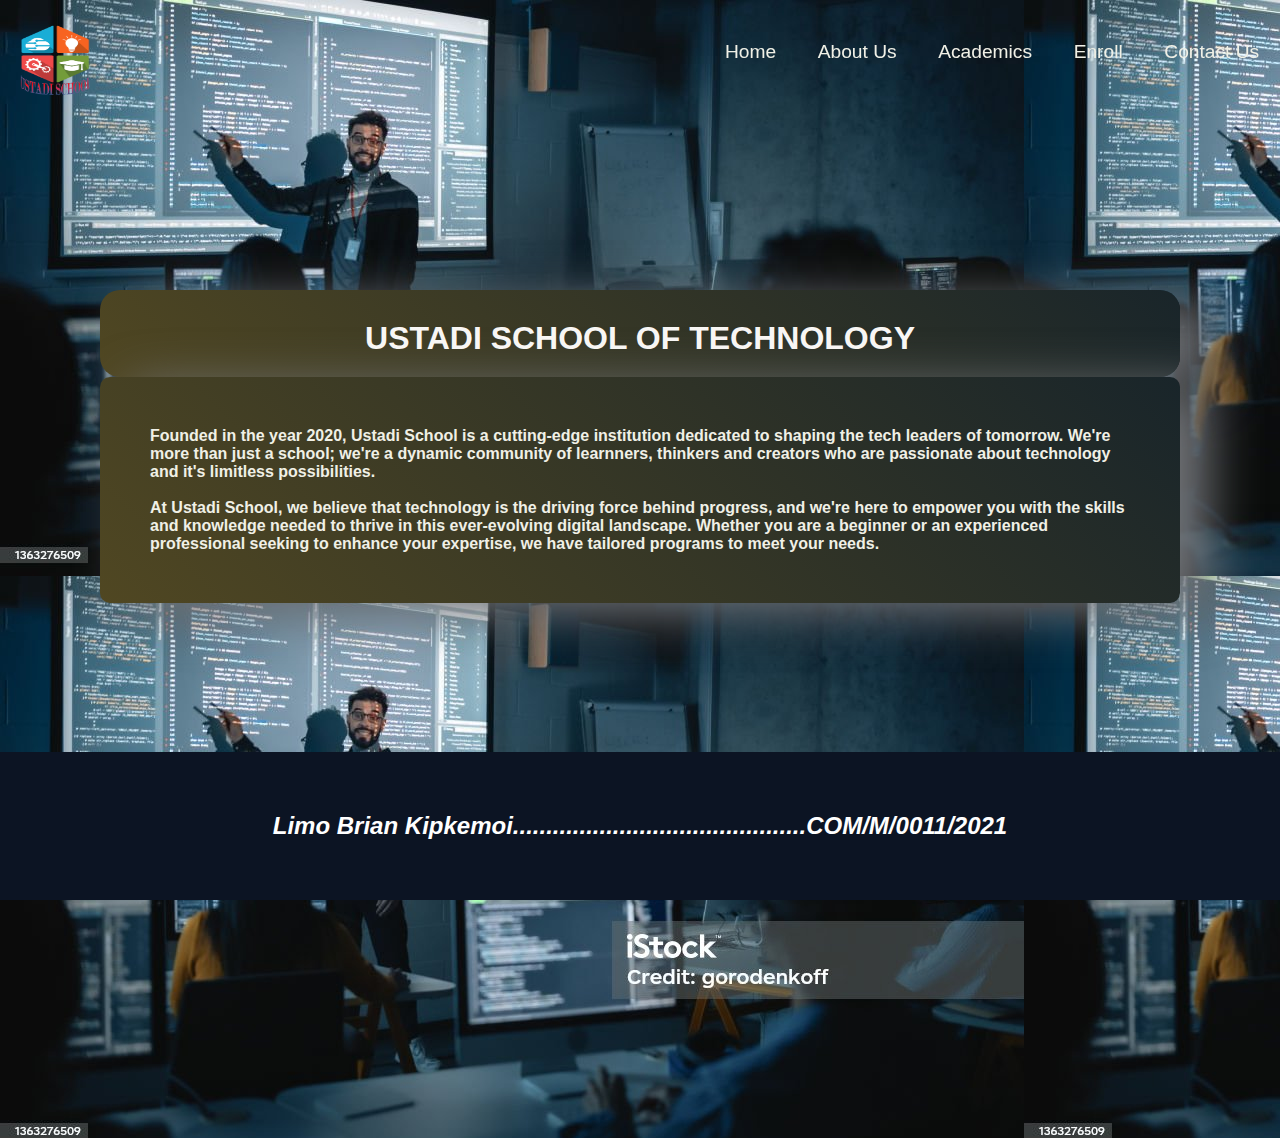
<file: index.html>
<!DOCTYPE html>
<html lang="en">

<head>
    <meta charset="UTF-8">
    <meta name="viewport" content="width=device-width, initial-scale=1.0">
    <title>ustadi/home</title>
    <link rel="stylesheet" href="style.css">
</head>

<body class="homepage">
    <header class="header">
        <nav class="navbar">
            <div class="navbar-container container">
                <div>
                    <img src="images/logo.png" alt="Ustadi School" class="navbar-logo">
                </div>
                <ul class="menu-items">
                    <li><a href="home.html">Home</a></li>
                    <li><a href="about.html">About Us</a>
                    </li>
                    <li><a href="academics.html">Academics</a></li>
                    <li><a href="admission.html">Enroll</a></li>

                    <li><a href="contact.html">Contact Us</a></li>
                </ul>
            </div>
        </nav>
    </header>
    <div class="home-content">
        <div class="heading"><h1>USTADI SCHOOL OF TECHNOLOGY</h1></div>

        <div class="content">
            <p>Founded in the year 2020, Ustadi School is a cutting-edge institution dedicated to shaping the tech
                leaders of tomorrow. We're more than just a school; we're a dynamic community of learnners, thinkers and
                creators who are passionate about technology and it's limitless possibilities.</p>
            <br>
            <p>At Ustadi School, we believe that technology is the driving force behind progress, and we're here to
                empower you with the skills and knowledge needed to thrive in this ever-evolving digital landscape.
                Whether you are a beginner or an experienced professional seeking to enhance your expertise, we have
                tailored programs to meet your needs.</p>
        </div>
    </div>
    <footer>
        <h2 class="name">Limo Brian Kipkemoi............................................COM/M/0011/2021</h2>
    </footer>
</body>

</html>
</file>
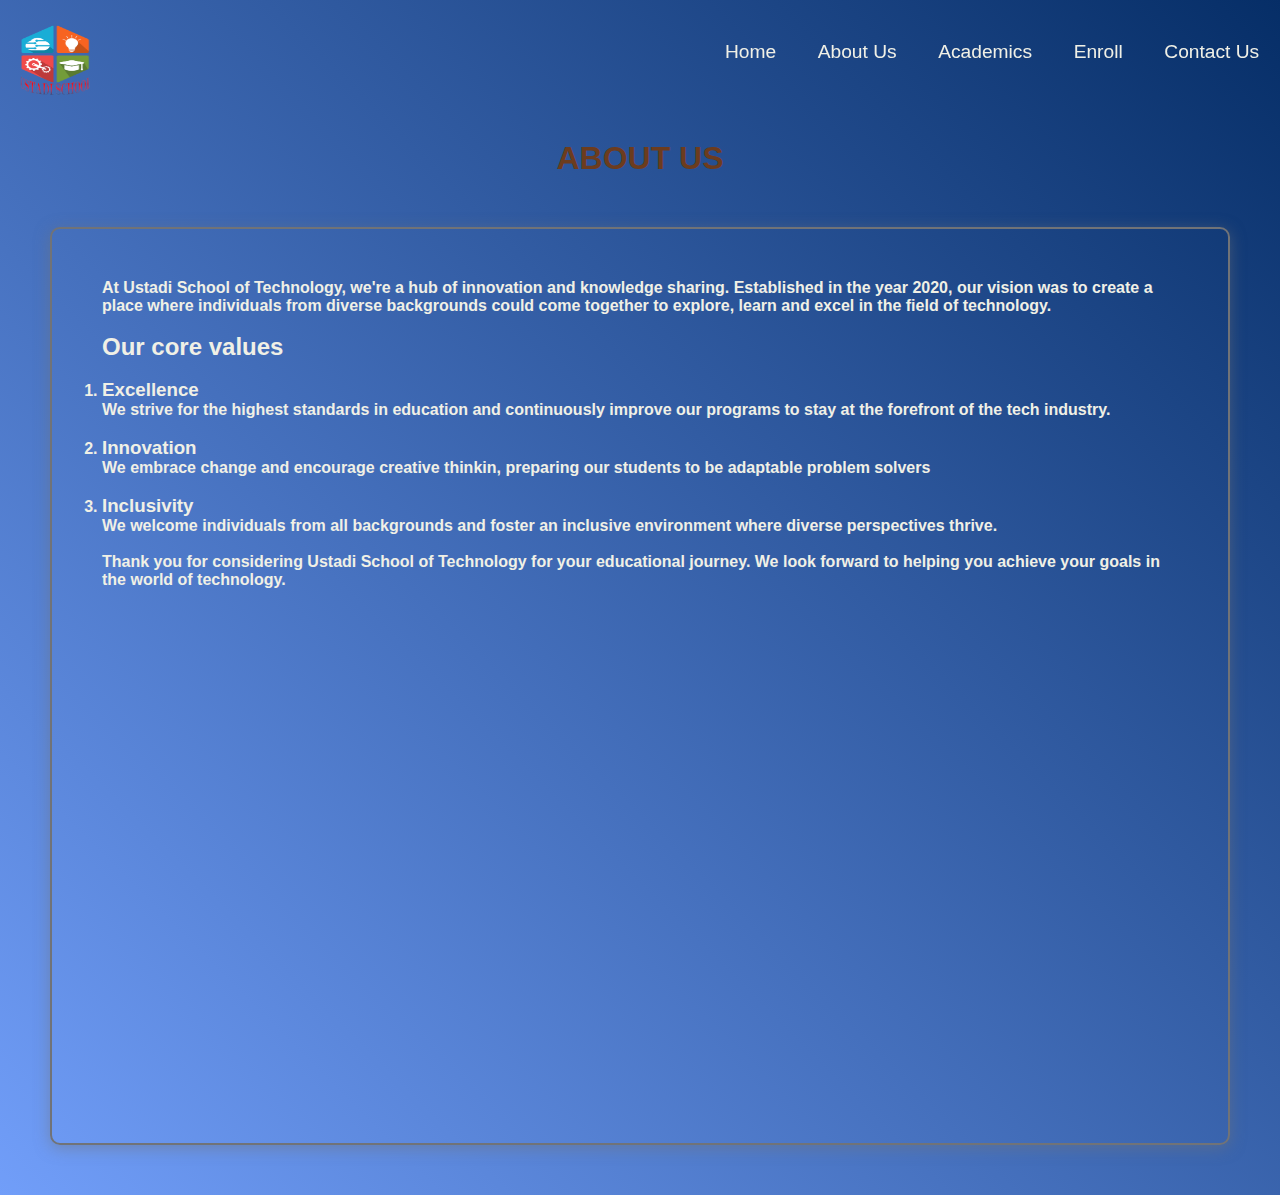
<file: about.html>
<!DOCTYPE html>
<html lang="en">

<head>
    <meta charset="UTF-8">
    <meta name="viewport" content="width=device-width, initial-scale=1.0">
    <title>ustadi/About us</title>
    <link rel="stylesheet" href="style.css">
</head>

<body>
    <header class="header">
        <nav class="navbar">
            <div class="navbar-container container">
                <div>
                    <img src="images/logo.png" alt="Ustadi School" class="navbar-logo">
                </div>
                <ul class="menu-items">
                    <li><a href="home.html">Home</a></li>
                    <li><a href="about.html">About Us</a>
                    </li>
                    <li><a href="academics.html">Academics</a></li>
                    <li><a href="admission.html">Enroll</a></li>

                    <li><a href="contact.html">Contact Us</a></li>
                </ul>
            </div>
        </nav>
    </header>
    <div class="about-content">
        <h1 class="heading">ABOUT US</h1>

        <div class="content">
            <p>At Ustadi School of Technology, we're a hub of innovation and knowledge sharing. Established in the year
                2020, our vision was to create a place where individuals from diverse backgrounds could come together to
                explore, learn and excel in the field of technology.</p>
            <br>
            <h2>Our core values</h2>
            <br>
            <ol>
                <li>
                    <h3>Excellence</h3>We strive for the highest standards in education and continuously improve our
                    programs to stay at the forefront of the tech industry.
                </li>
                <br>
                <li>
                    <h3>Innovation</h3> We embrace change and encourage creative thinkin, preparing our students to be
                    adaptable problem solvers
                </li>
                <br>
                <li>
                    <h3>Inclusivity</h3> We welcome individuals from all backgrounds and foster an inclusive environment
                    where diverse perspectives thrive.
                </li>
            </ol>
            <br>
            <p>
                Thank you for considering Ustadi School of Technology for your educational journey. We look forward to
                helping you achieve your goals in the world of technology.
            </p>

            <div>
                <iframe width="750" height="500" src="https://www.youtube.com/embed/qz0aGYrrlhU" title="HTML Tutorial for Beginners: HTML Crash Course" frameborder="0" allow="accelerometer; autoplay; clipboard-write; encrypted-media; gyroscope; picture-in-picture; web-share" allowfullscreen></iframe>
            </div>

        </div>
        
    </div>
</body>

</html>
</file>
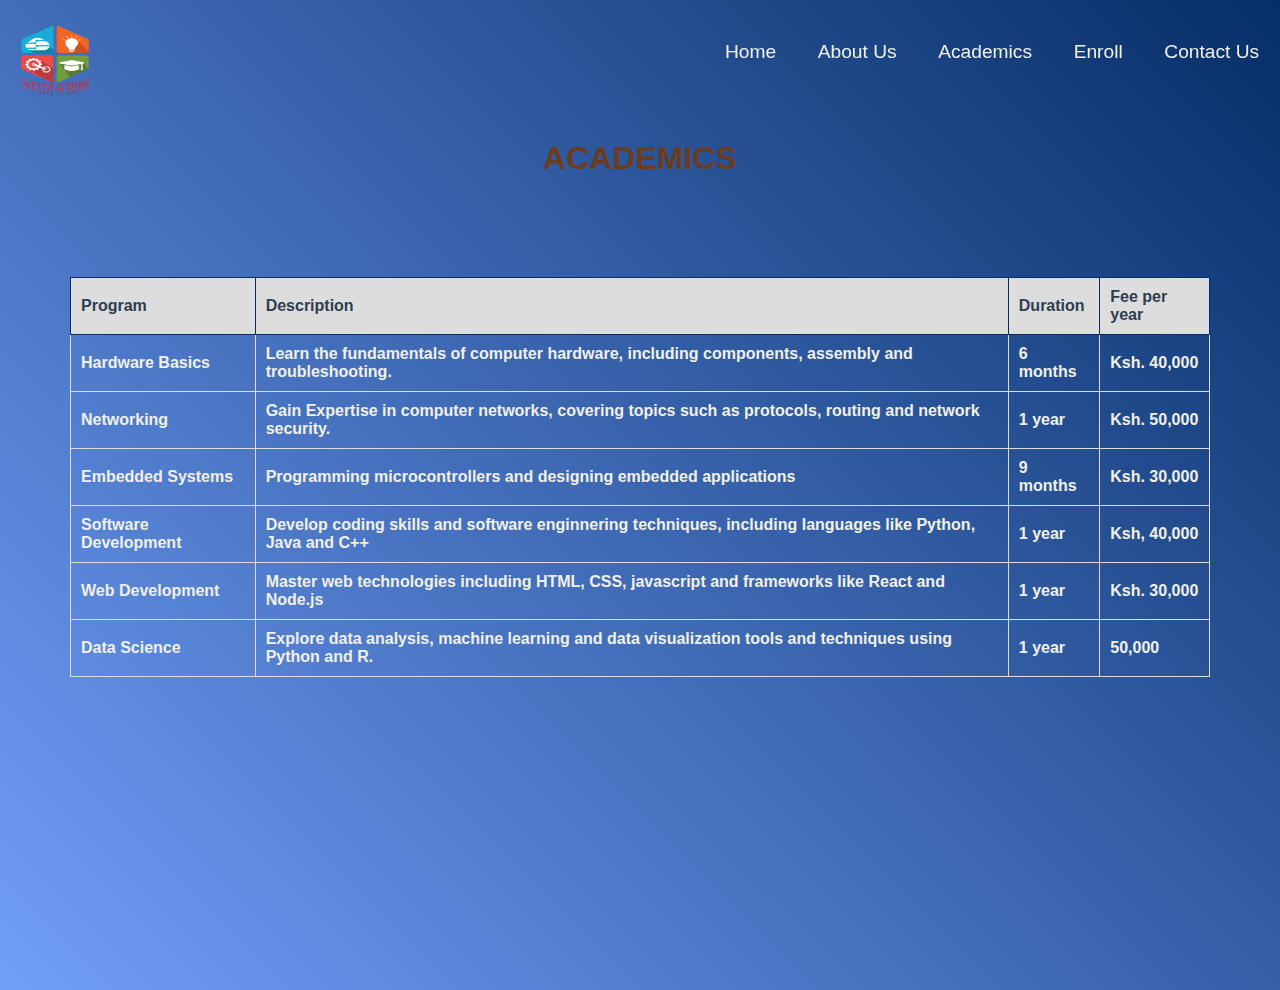
<file: academics.html>
<!DOCTYPE html>
<html lang="en">

<head>
    <meta charset="UTF-8">
    <meta name="viewport" content="width=device-width, initial-scale=1.0">
    <title>ustadi/Academics</title>
    <link rel="stylesheet" href="style.css">
</head>

<body>
    <header class="header">
        <nav class="navbar">
            <div class="navbar-container container">
                <div>
                    <img src="images/logo.png" alt="Ustadi School" class="navbar-logo">
                </div>
                <ul class="menu-items">
                    <li><a href="home.html">Home</a></li>
                    <li><a href="about.html">About Us</a>
                    </li>
                    <li><a href="academics.html">Academics</a></li>
                    <li><a href="admission.html">Enroll</a></li>

                    <li><a href="contact.html">Contact Us</a></li>
                </ul>
            </div>
        </nav>
    </header>
    <div class="academics-content">
        <h1 class="heading">ACADEMICS</h1>

        <div class="content">
            <table>
                <tr>
                    <th>Program</th>
                    <th>Description</th>
                    <th>Duration</th>
                    <th>Fee per year</th>
                </tr>
                <tr>
                    <td>Hardware Basics</td>
                    <td>Learn the fundamentals of computer hardware, including components, assembly and troubleshooting.
                    </td>
                    <td>6 months</td>
                    <td>Ksh. 40,000</td>
                </tr>
                <tr>
                    <td>Networking</td>
                    <td>Gain Expertise in computer networks, covering topics such as protocols, routing and network
                        security.</td>
                    <td>1 year</td>
                    <td>Ksh. 50,000</td>
                </tr>
                <tr>
                    <td>Embedded Systems</td>
                    <td>Programming microcontrollers and designing embedded applications</td>
                    <td>9 months</td>
                    <td>Ksh. 30,000</td>
                </tr>
                <tr>
                    <td>Software Development</td>
                    <td>Develop coding skills and software enginnering techniques, including languages like Python, Java
                        and C++</td>
                    <td>1 year</td>
                    <td>Ksh, 40,000</td>
                </tr>
                <tr>
                    <td>Web Development</td>
                    <td>Master web technologies including HTML, CSS, javascript and frameworks like React and Node.js
                    </td>
                    <td>1 year</td>
                    <td>Ksh. 30,000</td>
                </tr>
                <tr>
                    <td>Data Science</td>
                    <td>Explore data analysis, machine learning and data visualization tools and techniques using Python
                        and R.</td>
                    <td>1 year</td>
                    <td>50,000</td>
                </tr>
            </table>
        </div>
    </div>
</body>

</html>
</file>
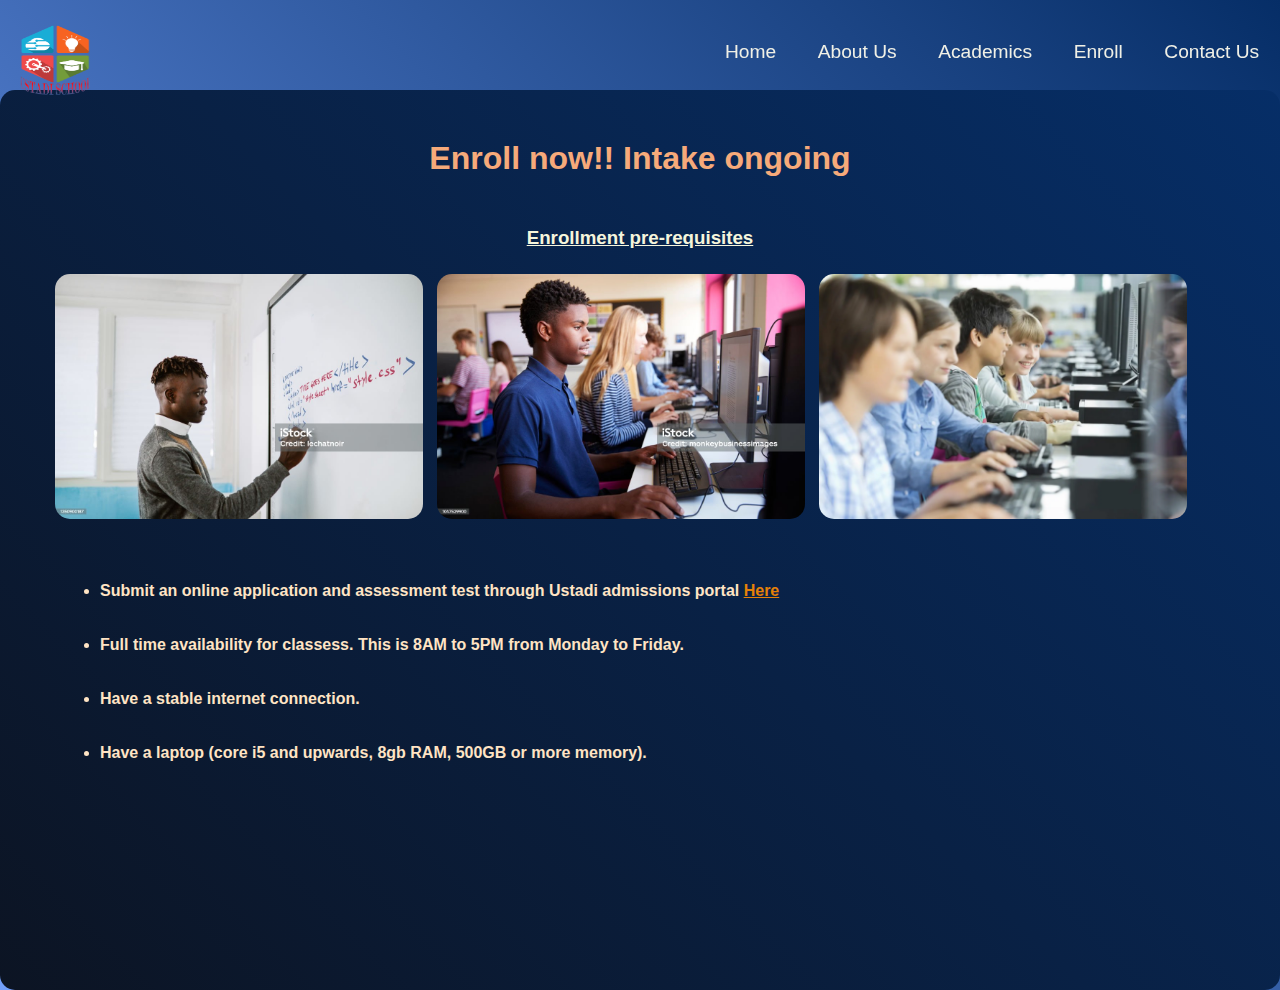
<file: admission.html>
<!DOCTYPE html>
<html lang="en">

<head>
    <meta charset="UTF-8">
    <meta name="viewport" content="width=device-width, initial-scale=1.0">
    <title>ustadi/Admission</title>
    <link rel="stylesheet" href="style.css">
</head>

<body>
    <header class="header">
        <nav class="navbar">
            <div class="navbar-container container">
                <div>
                    <img src="images/logo.png" alt="Ustadi School" class="navbar-logo">
                </div>
                <ul class="menu-items">
                    <li><a href="home.html">Home</a></li>
                    <li><a href="about.html">About Us</a>
                    </li>
                    <li><a href="academics.html">Academics</a></li>
                    <li><a href="admission.html">Enroll</a></li>

                    <li><a href="contact.html">Contact Us</a></li>
                </ul>
            </div>
        </nav>
    </header>
    <div class="enroll-content">
        <h1 class="heading">Enroll now!! Intake ongoing</h1>
        <h3> <u>Enrollment pre-requisites</u></h3>

        <div>
            <img src="images/image1.jpg" alt="Student presenting">
            <img src="images/image2.jpg" alt="Student classroom">
            <!-- <img src="images/image3.jpg" alt="Teacher teaching"> -->
            <img src="images/image4.jpg" alt="Young kids coding">
        </div>

        <div class="content">

            
            <br>
            <br>
            <br>
            <ul>
                <li>Submit an online application and assessment test through Ustadi admissions portal <a href="#">Here</a></li>
                <br>
                <br>
                <li>Full time availability for classess. This is 8AM to 5PM from Monday to Friday.</li>
                <br>
                <br>
                <li>Have a stable internet connection.</li>
                <br>
                <br>
                <li>Have a laptop (core i5 and upwards, 8gb RAM, 500GB or more memory).</li>
            </ul>
        </div>
    </div>
</body>

</html>
</file>
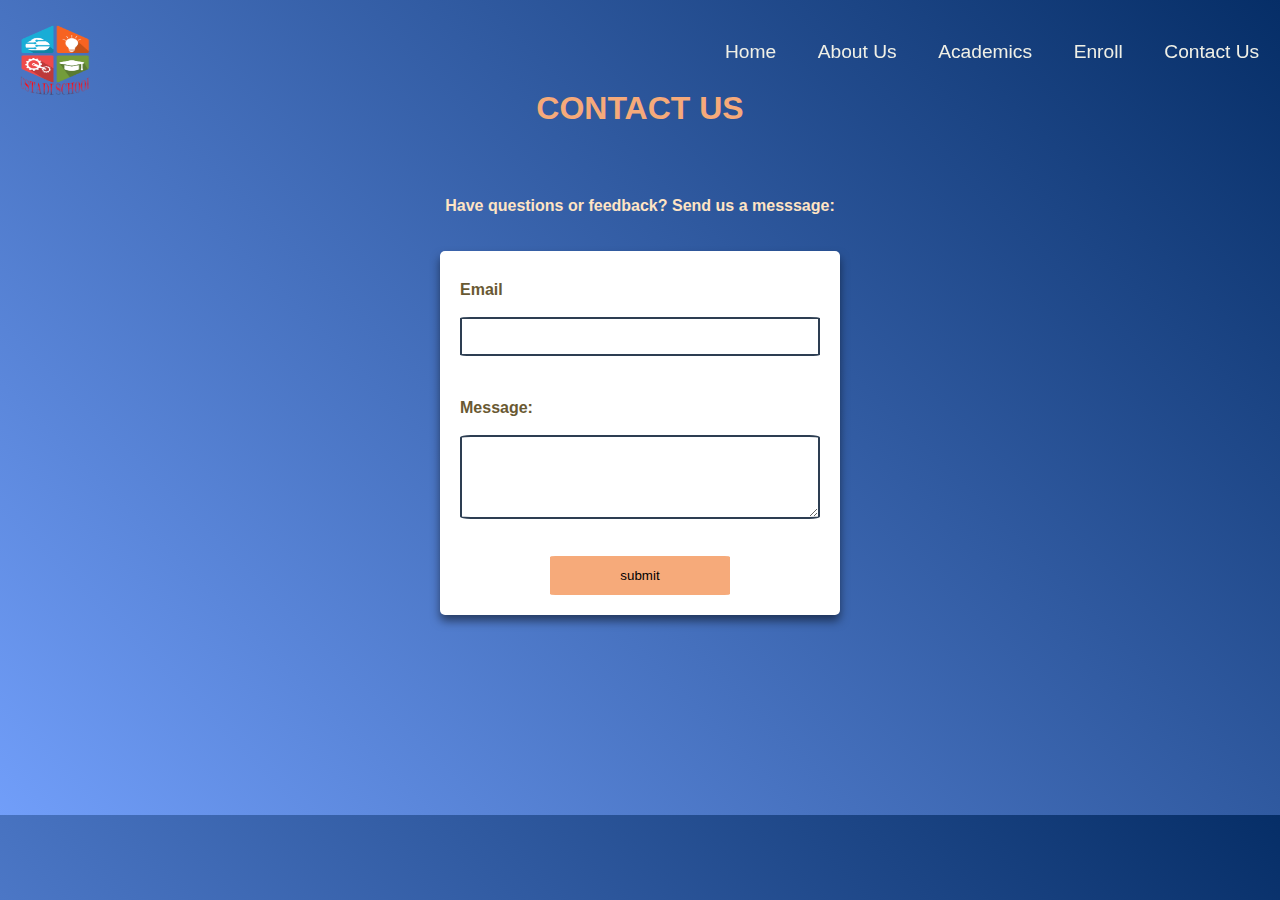
<file: contact.html>
<!DOCTYPE html>
<html lang="en">

<head>
    <meta charset="UTF-8">
    <meta name="viewport" content="width=device-width, initial-scale=1.0">
    <title>ustadi/Contact us</title>
    <link rel="stylesheet" href="style.css">
</head>

<body>
    <header class="header">
        <nav class="navbar">
            <div class="navbar-container container">
                <div>
                    <img src="images/logo.png" alt="Ustadi School" class="navbar-logo">
                </div>
                <ul class="menu-items">
                    <li><a href="home.html">Home</a></li>
                    <li><a href="about.html">About Us</a>
                    </li>
                    <li><a href="academics.html">Academics</a></li>
                    <li><a href="admission.html">Enroll</a></li>

                    <li><a href="contact.html">Contact Us</a></li>
                </ul>
            </div>
        </nav>
    </header>
    <div class="contact-content">
        <h1 class="heading">CONTACT US</h1>

        <div class="content">
            <p>Have questions or feedback? Send us a messsage:
            </p>
            <br>
            <br>
            <form action="#" method="post">
                <label for="email">Email</label>
                <br>
                <input type="email" name="email" required><br><br>
                <label for="message">Message:</label><br>
                <textarea name="" id="" cols="50" rows="4" required></textarea><br><br>
                <input type="submit" value="submit" class="submit">
            </form>

        </div>
    </div>
</body>

</html>
</file>
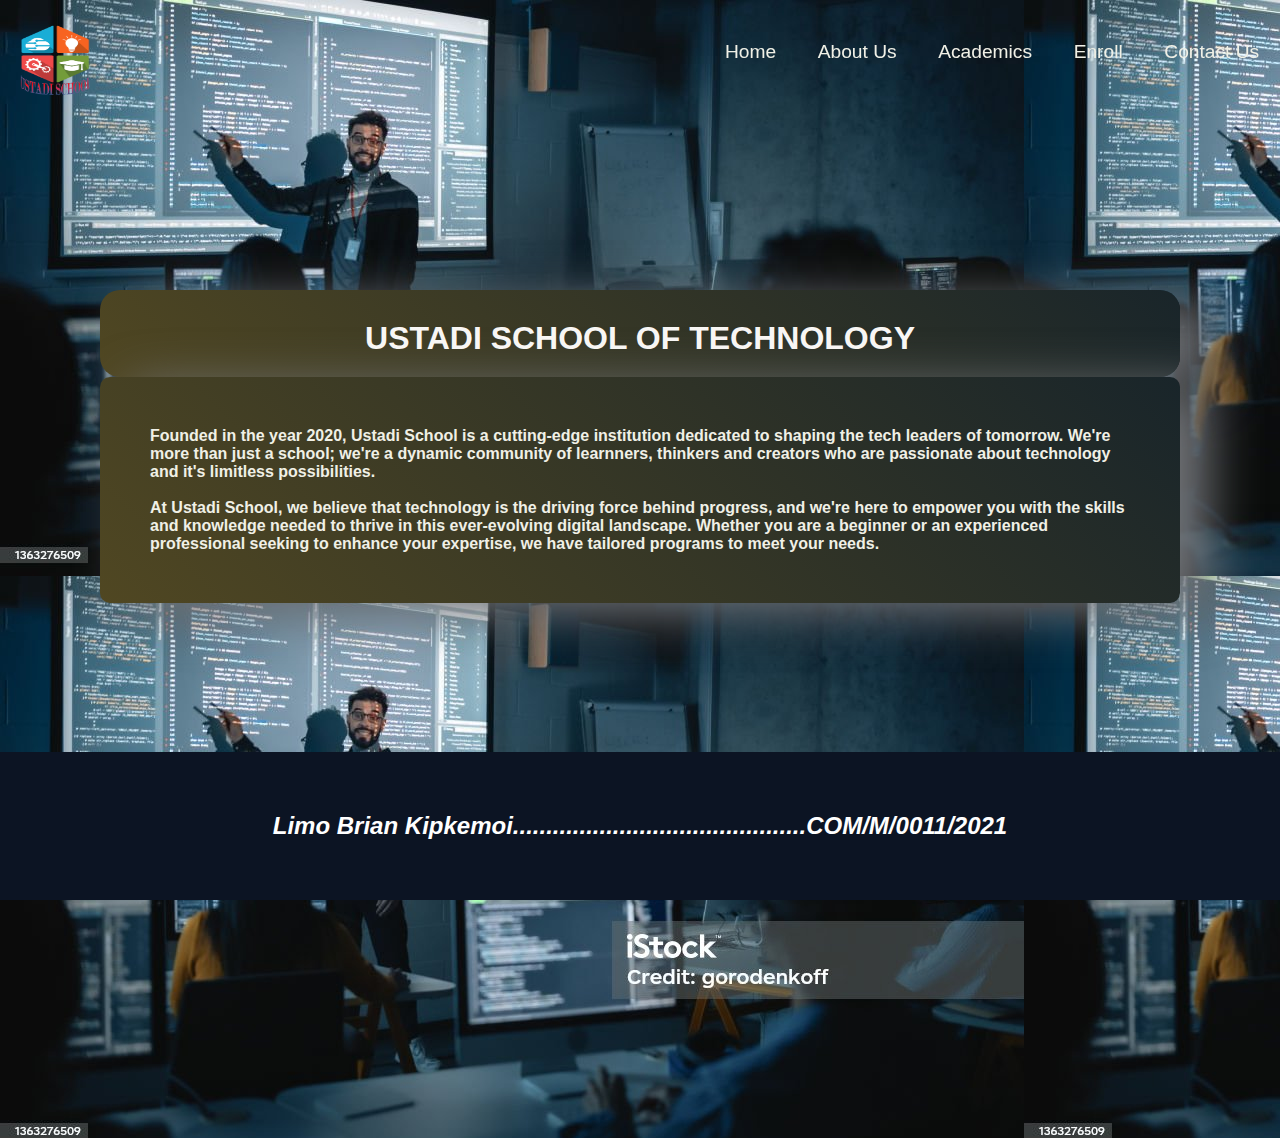
<file: home.html>
<!DOCTYPE html>
<html lang="en">

<head>
    <meta charset="UTF-8">
    <meta name="viewport" content="width=device-width, initial-scale=1.0">
    <title>ustadi/home</title>
    <link rel="stylesheet" href="style.css">
</head>

<body class="homepage">
    <header class="header">
        <nav class="navbar">
            <div class="navbar-container container">
                <div>
                    <img src="images/logo.png" alt="Ustadi School" class="navbar-logo">
                </div>
                <ul class="menu-items">
                    <li><a href="home.html">Home</a></li>
                    <li><a href="about.html">About Us</a>
                    </li>
                    <li><a href="academics.html">Academics</a></li>
                    <li><a href="admission.html">Enroll</a></li>

                    <li><a href="contact.html">Contact Us</a></li>
                </ul>
            </div>
        </nav>
    </header>
    <div class="home-content">
        <div class="heading"><h1>USTADI SCHOOL OF TECHNOLOGY</h1></div>

        <div class="content">
            <p>Founded in the year 2020, Ustadi School is a cutting-edge institution dedicated to shaping the tech
                leaders of tomorrow. We're more than just a school; we're a dynamic community of learnners, thinkers and
                creators who are passionate about technology and it's limitless possibilities.</p>
            <br>
            <p>At Ustadi School, we believe that technology is the driving force behind progress, and we're here to
                empower you with the skills and knowledge needed to thrive in this ever-evolving digital landscape.
                Whether you are a beginner or an experienced professional seeking to enhance your expertise, we have
                tailored programs to meet your needs.</p>
        </div>
    </div>
    <footer>
        <h2 class="name">Limo Brian Kipkemoi............................................COM/M/0011/2021</h2>
    </footer>
</body>

</html>
</file>
<file: style.css>
* {
    margin: 0;
    padding: 0;
    box-sizing: border-box;
}

body {
    font-family: "Poppins", sans-serif;
    background: linear-gradient(45deg, #719ef9, #062e67);
}

header {
    height: 10vh;
}

/* ////........Navbar.......//// */
.navbar {
    position: fixed;
    width: 100%;
    z-index: 500;
    padding-top: 20px;
}

.navbar-container {
    display: flex;
    justify-content: space-between;
    align-items: center;
    height: 64px;
}

.navbar-logo{
    width: 10vh;
    height: 10vh;
    padding-top: 20px;
    padding-left: 20px;
}

.menu-items {
    display: flex;
}

.menu-items li {
    list-style: none;
    padding: 1rem;
}

.menu-items a {
    text-decoration: none;
    color: #f0f0e6;
    font-size: 1.2rem;
    padding: 0.3rem;
}

.menu-items a:hover {
    border-bottom: 2px solid #f0f0e6;
}

.homepage{
    background-image: url(images/image3.jpg);
}
.home-content{
    height: 100VH;
    border-radius: 15px;
    padding: 100px;
    padding-top: 200px;
    padding-bottom: 200px;
    
}
.home-content .heading{
    text-align: center;
    color: rgb(248, 246, 244);
    padding-bottom: 50px;
    font-family: Verdana, Geneva, Tahoma, sans-serif;
    box-shadow: 30px 10px 50px rgba(113, 115, 119, 1);
    background: linear-gradient(45deg, #504722, #19252a);
    padding-top: 30px;
    border-radius: 20px;
    padding-bottom: 20px;
}


.home-content .content{
    border: none;
    border-radius: 10px;
    padding: 50px;
    color: #f0f0e6;
    font-weight: bold;
    font-family: Verdana, Geneva, Tahoma, sans-serif;
    box-shadow: 30px 10px 50px rgba(113, 115, 119, 1);
    background: linear-gradient(45deg, #504722, #19252a);
}

footer{
    position: sticky;
    bottom: 0;
}
.name{
    padding-top: 60px;
    padding-bottom: 60px;
    background: #0c1423;
    text-align: center;
    color: #ffffff;
    font-style: italic;
}

.about-content{
    /* height: 100vh; */
    border-radius: 15px;
    padding: 50px;
    /* padding-top: 200px; */
    /* padding-bottom: 200px; */
    
}
.about-content .heading{
    text-align: center;
    color: rgb(108, 60, 30);
    padding-bottom: 50px;
}

.about-content .content{
    border: 2px solid #717377;
    border-radius: 10px;
    padding: 50px;
    color: #f0f0e6;
    font-weight: bold;
    font-family: Verdana, Geneva, Tahoma, sans-serif;
    box-shadow: 0px 3px 15px rgba(113, 115, 119, 0.5);
}
.academics-content{
    height: 100vh;
    border-radius: 15px;
    padding: 20px;
    padding-top: 50px;
    padding-bottom: 50px;
}

.academics-content .heading{
    text-align: center;
    color: rgb(108, 60, 30);
    padding-bottom: 50px;
}
.academics-content .content{
    justify-content: center;
    padding: 50px;
    color: #f0f0e6;
    font-weight: bold;
    font-family: Verdana, Geneva, Tahoma, sans-serif;
}

.academics-content table{
    border: 1px solid;
    border-collapse: collapse;
    width: 100%;
}

.academics-content table th, td{
    border: 1px solid #dddddd;
    text-align: left;
    padding: 10px;
}

.academics-content table th{
    background-color: #dddddd;
    border-color: #062e67;
    
    color: #2d3e52;
}

.enroll-content{
    height: 100vh;
    border-radius: 15px;
    padding: 50px;
    padding-top: 50px;
    padding-bottom: 50px;
    background: linear-gradient(45deg, #0c1423, #062e67);;
}

.enroll-content .heading{
    text-align: center;
    color: rgb(246, 170, 122);
    padding-bottom: 50px;
}

.enroll-content h3{
    text-align: center;
    color: beige;
    padding-bottom: 20px;
}

.enroll-content .content{
    padding-left: 50px;
    color: bisque;
    font-weight: bold;
    align-items: center;
}

.enroll-content a{
    color: rgb(230, 129, 7);
    font-weight: bolder;
}

.enroll-content img{
    width: 32%;
    border-radius: 20px;
    padding: 5px;
}

.contact-content .heading{
    text-align: center;
    color: rgb(246, 170, 122);
    padding-bottom: 50px;
}

.contact-content .content{
    padding: 200px;
    padding-top: 20px;
    color: bisque;
}

.contact-content p{
    text-align: center;
    font-weight: bolder;
}

.contact-content form{
    max-width: 400px;
    margin: 0 auto;
    background-color: #ffffff;
    padding: 20px;
    border-radius: 5px;
    box-shadow: 0 6px 10px rgba(0, 0, 0, 0.5);
}

.contact-content label{
    display: block;
    font-weight: bold;
    margin-top: 10px;
    color: #695932;
}

.contact-content textarea,input{
    width: 100%;
    padding: 10px;
    margin-bottom: 15px;
    border: 2px solid #2d3e52;
    border-radius: 3%;
}

.contact-content .submit{
    width: 50%;
    background-color: rgb(246, 170, 122);
    border-color: rgb(246, 170, 122);
    margin: 0 auto;
    padding: 10px 0;
    display: block;
}

iframe{
    align-items: center;
    padding-top: 20px;
    border-radius: 30px;
}
</file>
